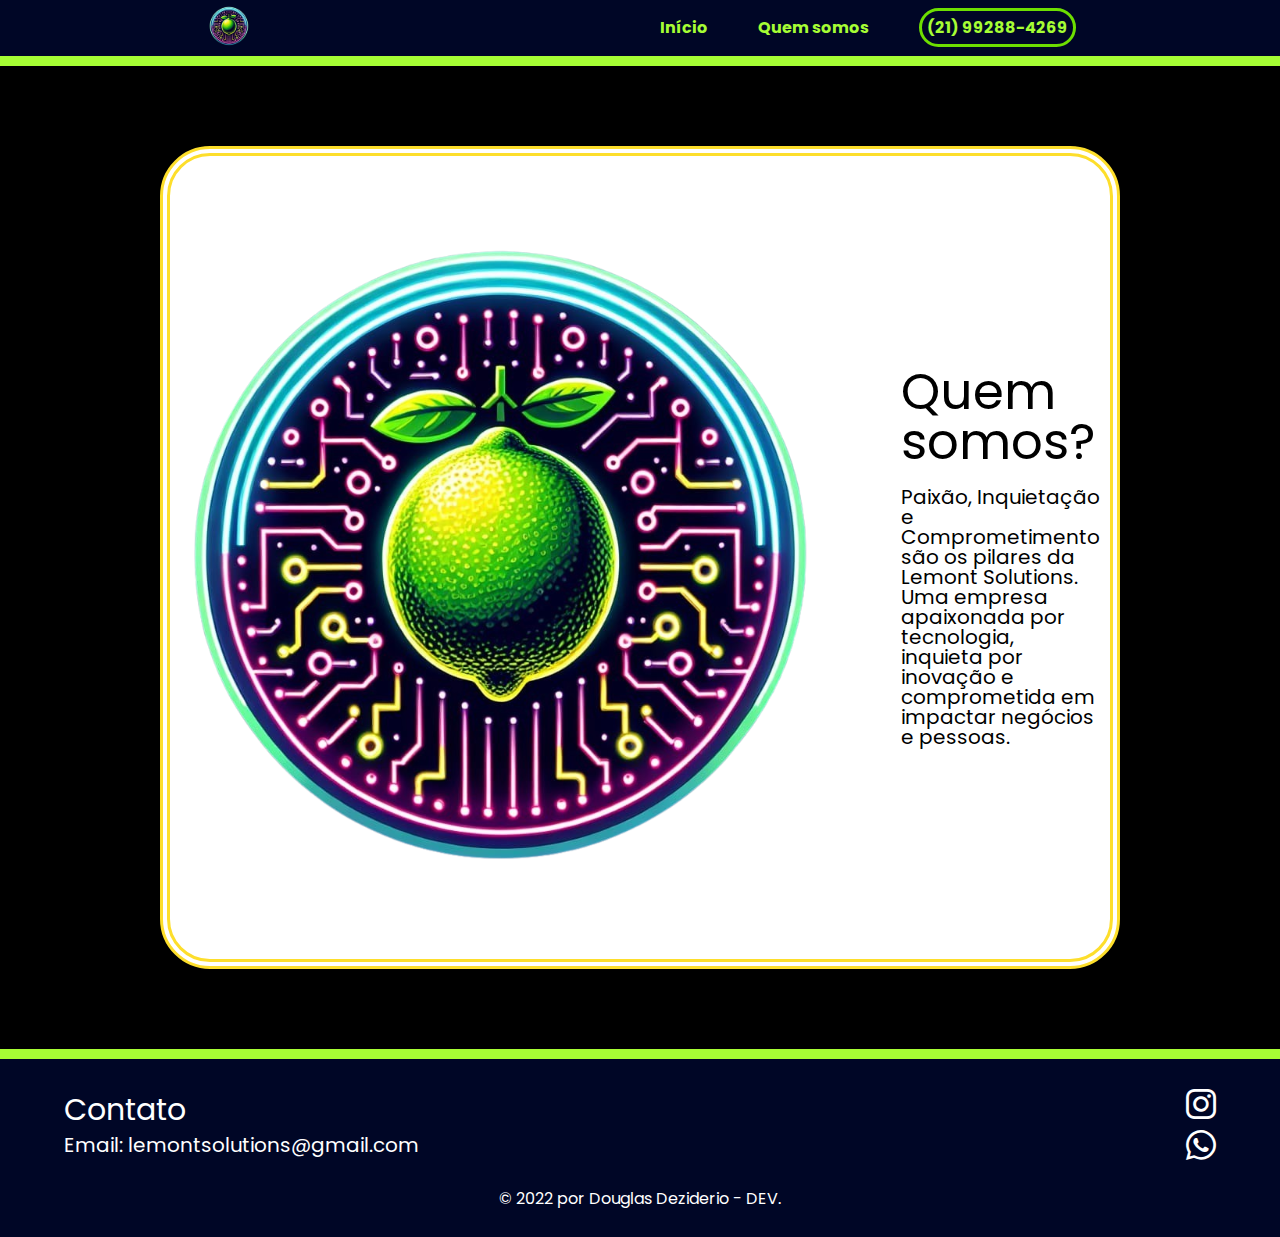
<file: who/who.html>
<!DOCTYPE html>
<html lang="pt-br">
<head>
    <meta charset="UTF-8">
    <meta name="viewport" content="width=device-width, initial-scale=1.0">
    <link rel="stylesheet" href="/who/who.css">
    <link rel="stylesheet" href="/reset.css">
    <link rel="shortcut icon" href="/assets/logo.svg" type="image/x-icon">
    <link rel="stylesheet" href="https://cdn.jsdelivr.net/npm/bootstrap-icons@1.11.3/font/bootstrap-icons.min.css">
    <title>LemonT - Solução Tecnológica</title>
</head>

<body>
    <header>
        <section class="topo">
            <div>
                <a href="/index.html"><img class="logo" src="/assets/logo.svg"></a>
            </div>
    
            <div>
                <div class="hidden-bt">
                    <a id="bt" class="bi bi-list" ></a>
                </div>

                <ul class="menu hidden" id="menu">
                    <li>
                        <a class="menu-texto" href="/index.html">
                            Início
                        </a>
                    </li>
    
                    <li>
                        <a class="menu-texto" href="/who/who.html">
                            Quem somos
                        </a>
                    </li>
    
                    <li>
                        <a class="menu-bt" href="tel:+55 21 99288-4269">
                            (21) 99288-4269
                        </a>
                    </li>
                </ul>
            </div>
        </section>
    </header>

    <main>
        <section class="who">
            <div class="who-div">
                <div>
                    <img class="who-img" src="/assets/logo.svg">
                </div>
    
                <div class="who-div-div">
                    <p class="who-titulo">
                        Quem somos?
                    </p>
    
                    <p class="who-texto">
                        <br>
                        Paixão, Inquietação e Comprometimento são os pilares da Lemont Solutions. Uma empresa apaixonada por tecnologia, inquieta por inovação e comprometida em impactar negócios e pessoas.
                    </p>
                </div>
            </div>
        </section>
    </main>

    <footer>
        <section class="rodape">
            <div class="rodape-rodape">
                <div class="rodape-div">
                    <p class="rodape-titulo">
                        Contato
                    </p>
        
                    <p class="rodape-texto">
                        Email: lemontsolutions@gmail.com
                    </p>
                </div>

                <div class="rodape-icon">
                    <a href="https://www.instagram.com/lemontsolutions/" class="bi bi-instagram"></a>
                    <a href="https://wa.me/5521992884269" class="bi bi-whatsapp"></a>
                </div>
            </div>
    
            <div>
                <p class="rodape-copy">
                    © 2022 por Douglas Deziderio - DEV.
                </p>
            </div>
        </section>
    </footer>

    <script src="/main.js"></script>
</body>
</html>
</file>
<file: who/who.css>
@import url('https://fonts.googleapis.com/css2?family=Poppins:ital,wght@0,100;0,200;0,300;0,400;0,500;0,600;0,700;0,800;0,900;1,100;1,200;1,300;1,400;1,500;1,600;1,700;1,800;1,900&display=swap');

:root{
    --cor-pri: #000626;
    --cor-sec: #a6fd34;
    --cor-tec: #fdde2b;
    --bolha-pri: #eaffff;
    --bolha-pri-fun: #4bbcdc;
    --bolha-sec: #ffe1ff;
    --bolha-sec-fun: #c762a6;
    --font-pri: "Poppins", sans-serif;
}

.topo{
    padding: 0.1%;
    background-color: var(--cor-pri);
    display: flex;
    flex-direction: row;
    justify-content: space-around;
    align-items: center;
}

.logo{
    width: 50px;
}

.menu{
    display: flex;
    flex-direction: row;
    justify-content: center;
    align-items: center;
    gap: 50px;
    text-decoration: none;
}

.menu-texto{
    font-family: var(--font-pri);
    font-size: 100;
    font-weight: 700;
    color: var(--cor-sec);
    text-decoration: none;
}

.menu-texto:hover{
    color: var(--cor-tec);
}

.menu-bt{
    padding: 5px;
    background-color: var(--cor-pri);
    font-family: var(--font-pri);
    font-size: 100;
    font-weight: 700;
    color: var(--cor-sec);
    border: #6dde01 solid 3px;
    border-radius: 30px;
    transition: 0.3s;
    text-decoration: none;
}

.menu-bt:hover{
    cursor: pointer;
    background-color: var(--cor-sec);
    color: var(--cor-pri);
}

.hidden-bt{
    display: none;
}

.who{
    background-color: #000;
    padding: 5em 10em;
    border-top: 10px solid var(--cor-sec);
    border-bottom: 10px solid var(--cor-sec);
}

.who-div{
    background-color: #fff;
    display: flex;
    flex-direction: row;
    justify-content: center;
    align-items: center;
    border: 10px double var(--cor-tec);
    border-radius: 50px;
}

.who-img{
    width: 50em;
}

.who-div-div{
    padding-right: 5em;
    display: flex;
    flex-direction: column;
    justify-content: center;
    align-items: center;
}

.who-titulo{
    font-family: var(--font-pri);
    font-size: 50px;
}

.who-texto{
    font-family: var(--font-pri);
    font-size: 20px;
}

.rodape{
    padding: 30px 0;
    background-color: var(--cor-pri);
    display: flex;
    flex-direction: column;
    justify-content: center;
    align-items: center;
    gap: 30px;
    color: #fff;
}

.rodape-rodape{
    width: 90%;
    display: flex;
    flex-direction: row;
    align-items: center;
    justify-content: space-between;
}

.rodape-titulo{
    font-family: var(--font-pri);
    font-size: 30px;
}

.rodape-div{
    display: flex;
    flex-direction: column;
    gap: 10px;
}

.rodape-texto{
    font-family: var(--font-pri);
    font-size: 20px;
}

.rodape-icon{
    display: flex;
    flex-direction: column;
    gap: 10px;
}

a.bi-instagram, a.bi-whatsapp{
    color: #fff;
    font-size: 30px;
}

.rodape-copy{
    font-family: var(--font-pri);
}

@media (max-width: 1000px) {
    .menu{
        background-color: var(--cor-pri);
        position: absolute;
        z-index: 1;
        top: 6.3%;
        left: 50%;
        width: 50%;
        padding: 30px 0;
        display: flex;
        flex-direction: column;
        align-items: center;
        justify-content: center;
        border-radius: 0 0 0 30px;
    }

    .menu-bt{
        padding: 5px;
        background-color: none;
        font-family: var(--font-pri);
        font-size: 100;
        font-weight: 700;
        color: var(--cor-sec);
        border: none;
        border-radius: 0;
    }

    a.bi-list, a.bi-x-lg{
        color: #fff;
        font-size: 3em;
    }

    .hidden-bt{
        display: flex;
    }

    .hidden{
        display: none;
    }

    .who{
        background-color: #000;
        padding: 5em 0em;
        border-top: 10px solid var(--cor-sec);
        border-bottom: 10px solid var(--cor-sec);
    }

    .who-div{
        display: flex;
        flex-direction: column;
        justify-content: center;
        align-items: center;
        border: 10px double var(--cor-tec);
        border-radius: 50px;
    }

    .who-img{
        width: 23em;
    }

    .who-div-div{
        padding: 0 2em 3em 2em;
        display: flex;
        flex-direction: column;
        justify-content: center;
        align-items: center;
    }

    .who-titulo{
        font-size: 40px;
    }

    .rodape-texto{
        font-size: 17px;
    }
    
    .rodape-copy{
        font-size: 13px;
    }
}
</file>
